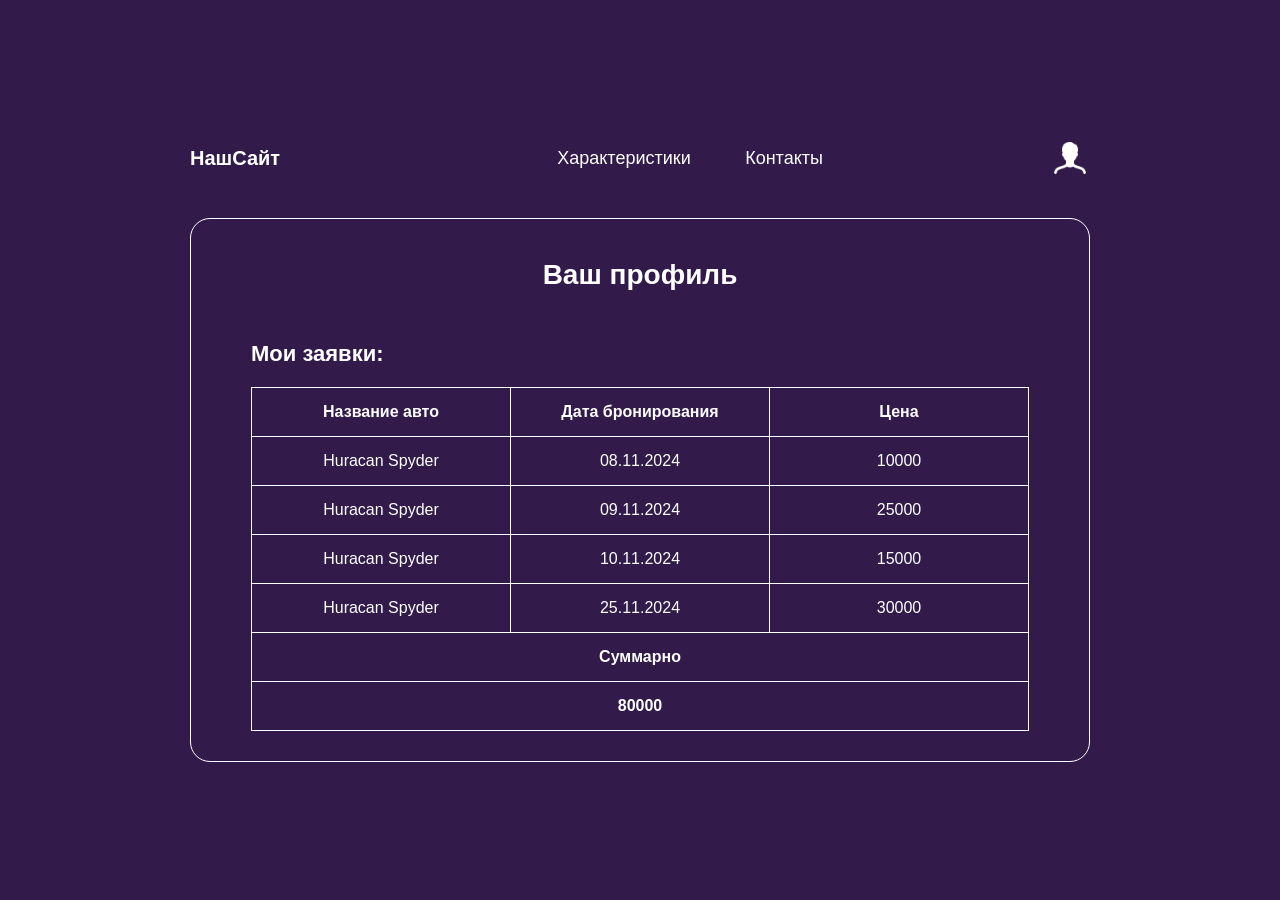
<file: index.html>
<!DOCTYPE html>
<html lang="ru">
<head>
    <meta charset="UTF-8">
    <meta name="viewport" content="width=device-width, initial-scale=1.0">
    <title>Профиль</title>
    <link rel="stylesheet" href="style.css">
</head>
<body>
    <div class="container">
        <header class="header">
            <div class="logo"><a href="index1.html">НашСайт</a></div>
            <nav class="nav">
                <a href="#">Характеристики</a>
                <a href="#">Контакты</a>
            </nav>
            <div class="user-icon-placeholder">
                <img src="image 4.png" alt="ddd">
            </div>
        </header>

        <main class="profile-card">
            <h1 class="main-title">Ваш профиль</h1>
            <h2 class="section-title">Мои заявки:</h2>

            <table class="requests-table">
                <thead>
                    <tr>
                        <th class="table-header">Название авто</th>
                        <th class="table-header">Дата бронирования</th>
                        <th class="table-header">Цена</th>
                    </tr>
                </thead>
                <tbody>
                    <tr>
                        <td>Huracan Spyder</td>
                        <td>08.11.2024</td>
                        <td>10000</td>
                    </tr>
                    <tr>
                        <td>Huracan Spyder</td>
                        <td>09.11.2024</td>
                        <td>25000</td>
                    </tr>
                    <tr>
                        <td>Huracan Spyder</td>
                        <td>10.11.2024</td>
                        <td>15000</td>
                    </tr>
                    <tr>
                        <td>Huracan Spyder</td>
                        <td>25.11.2024</td>
                        <td>30000</td>
                    </tr>
                </tbody>
                <tfoot>
                    <tr>
                        <th colspan="3" class="summary-cell">Суммарно</th>
                     </tr>
                      <tr>
                        <th colspan="3" class="summary-cell">80000</th>
                     </tr>
                    
                </tfoot>
            </table>
        </main>
    </div>
</body>

</html>
</file>
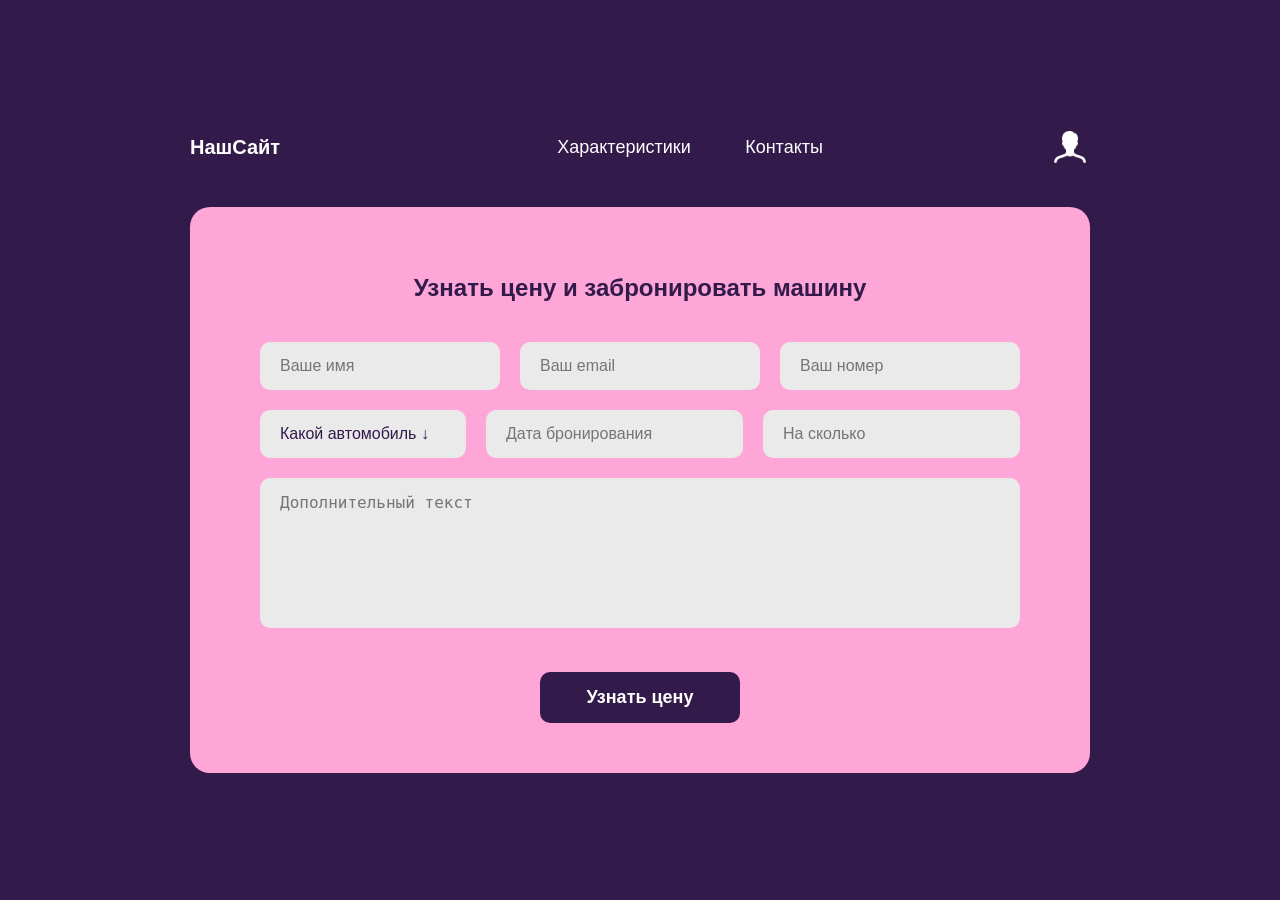
<file: index1.html>
<!DOCTYPE html>
<html lang="ru">
<head>
    <meta charset="UTF-8">
    <meta name="viewport" content="width=device-width, initial-scale=1.0">
    <title>Бронирование машины</title>
    <link rel="stylesheet" href="style1.css">
</head>
<body>
    <div class="container">
        <header class="header">
            <div class="logo">НашСайт</div>
            <nav class="nav">
                <a href="#">Характеристики</a>
                <a href="#">Контакты</a>
            </nav>
            <div class="user-icon-placeholder">
                <img src="image 4.png" alt="ddd">
            </div>
        </header>

        <main class="booking-card">
            <h1 class="form-title">Узнать цену и забронировать машину</h1>
            
            <form action="#" method="post" class="booking-form">
                <div class="row">
                    <input type="text" placeholder="Ваше имя" class="input-field">
                    <input type="email" placeholder="Ваш email" class="input-field">
                    <input type="tel" placeholder="Ваш номер" class="input-field">
                </div>

                <div class="row">
                    <select class="input-field select-field">
                        <option value="" disabled selected>Какой автомобиль ↓</option>
                    </select>
                    
                    <input type="text" placeholder="Дата бронирования" class="input-field">
                    <input type="text" placeholder="На сколько" class="input-field">
                </div>

                <div class="row-full">
                    <textarea placeholder="Дополнительный текст" class="textarea-field"></textarea>
                </div>

                <button type="submit" class="submit-button">Узнать цену</button>
            </form>
        </main>
    </div>
</body>

</html>
</file>
<file: style.css>
body {
    background-color: #321A4A; 
    color: white;
    font-family: Arial, sans-serif;
    margin: 0;
    padding: 0;
    display: flex;
    justify-content: center;
    align-items: center;
    min-height: 100vh;
}

.container {
    width: 900px;
    padding: 20px;
}

.header {
    display: flex;
    justify-content: space-between;
    align-items: center;
    margin-bottom: 40px; 
}

.logo {
    font-size: 20px;
    font-weight: bold;
}

.logo a {
    color: white; 
    text-decoration: none; 
}

.nav a {
    color: white;
    text-decoration: none;
    margin-left: 50px;
    font-size: 18px;
}

.user-icon-placeholder {
    width: 40px; 
    height: 40px; 
    display: flex; 
    justify-content: center;
    align-items: center;
}

.user-icon-placeholder img {
    width: 100%; 
    height: 100%; 
    object-fit: contain; 
}


.profile-card {
    background-color: #321A4A; 
    border: 1px solid #FFFFFF;
    border-radius: 20px;
    padding: 30px 60px;
    text-align: left;
}

.main-title {
    font-size: 28px;
    text-align: center;
    margin-top: 10px; 
    margin-bottom: 50px;
}

.section-title {
    font-size: 22px;
    margin-bottom: 20px; 
}

.requests-table {
    width: 100%;
    border-collapse: collapse;
    text-align: center;
    border: 1px solid #A49CB5; 
    table-layout: fixed; 
}

.requests-table th {
    background-color: #321A4A; 
    padding: 15px 10px;
    font-weight: bold;
    border: 1px solid #FFFFFF; 
}

.requests-table td {
    background-color: #321A4A; 
    padding: 15px 10px;
    border: 1px solid #FFFFFF; 
}

.summary-cell {
    background-color: #321A4A; 
    text-align: center;
    font-weight: bold;
}

.total-cell {
    border: none;
    background-color: transparent; 
}

.total-value {
    background-color: #321A4A; 
    font-weight: bold;

}
</file>
<file: style1.css>
body {
    background-color: #321A4A; 
    color: white;
    font-family: Arial, sans-serif;
    margin: 0;
    padding: 0;
    display: flex;
    justify-content: center;
    align-items: center;
    min-height: 100vh;
}

.container {
    width: 900px;
    padding: 20px;
}

.header {
    display: flex;
    justify-content: space-between;
    align-items: center;
    margin-bottom: 40px; 
}

.logo {
    font-size: 20px;
    font-weight: bold;
}

.nav a {
    color: white;
    text-decoration: none;
    margin-left: 50px;
    font-size: 18px;
}

.user-icon-placeholder {
    width: 40px; 
    height: 40px; 
    display: flex; 
    justify-content: center;
    align-items: center;
}

.user-icon-placeholder img {
    width: 100%; 
    height: 100%; 
    object-fit: contain; 
}

.profile-card {
    background-color: #321A4A; 
    border: 2px solid #A49CB5;
    border-radius: 20px;
    padding: 30px 60px;
    text-align: left;
}

.booking-card {
    background-color: #FDA6D7;
    border-radius: 20px;
    padding: 50px 70px; 
    width: 100%;
    box-sizing: border-box;
}

.form-title {
    color: #321A4A;
    font-size: 24px;
    font-weight: bold;
    text-align: center;
    margin-bottom: 40px;
}

.booking-form {
    display: flex;
    flex-direction: column;
    gap: 20px; 
}

.row {
    display: flex;
    justify-content: space-between;
    gap: 20px;
}

.row-full {
    width: 100%;
}

.input-field {
    background-color: #EAEAEA;
    color: #321A4A; 
    border: none;
    border-radius: 10px; 
    padding: 15px 20px;
    font-size: 16px;
    flex-grow: 1; 
}

.select-field {
    appearance: none; 
    -webkit-appearance: none;
    -moz-appearance: none;
}

.textarea-field {
    background-color: #EAEAEA;
    color: #321A4A;
    border: none;
    border-radius: 10px;
    padding: 15px 20px;
    font-size: 16px;
    width: 100%;
    height: 150px; 
    resize: none; 
    box-sizing: border-box;
}

.submit-button {
    background-color: #321A4A;
    color: white;
    border: none;
    border-radius: 10px;
    padding: 15px 30px;
    font-size: 18px;
    font-weight: bold;
    cursor: pointer;
    transition: background-color 0.3s;
    width: 200px; 
    margin: 20px auto 0; 
    display: block;
}

.submit-button:hover {
    background-color: #493361; 
}
</file>
